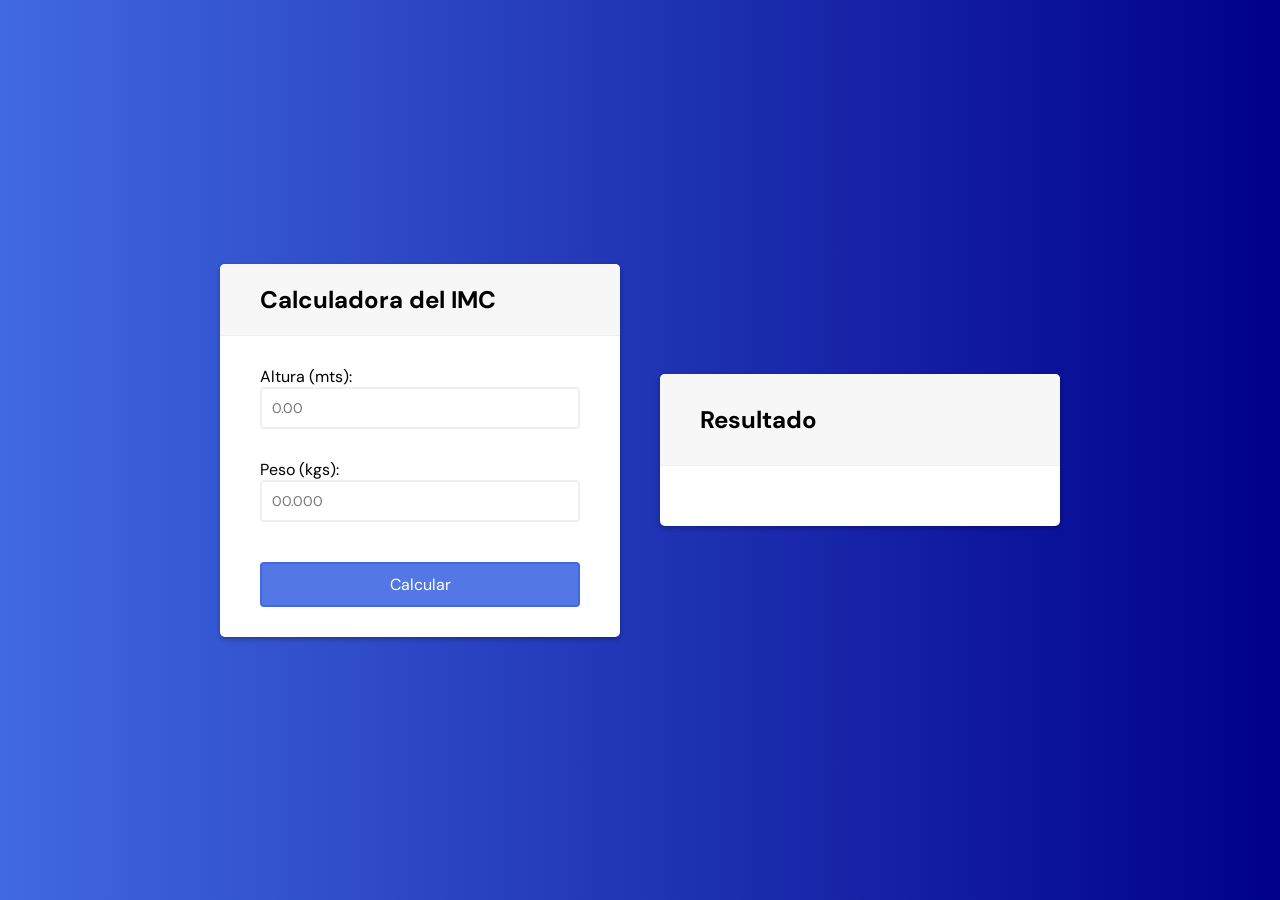
<file: index.html>
<!DOCTYPE html>
<html lang="es">
<head>
    <meta charset="UTF-8">
    <meta name="viewport" content="width=device-width, initial-scale=1.0">
    <meta name="author" content="Jose Estrada">
    <meta name="description" content="Calculadora del IMC (Indice de Masa Corporal)">
    <meta name="keywords" content="calculadora, imc, salud">
    <link rel="stylesheet" href="imc.css">
    <script src="imc.js"></script>
    <title>Calculadora del IMC</title>
</head>
<body>
    <div id="contenedor">
        <div class="header">
            <h2>Calculadora del IMC</h2>
        </div>
        <div name="frmCalc" id="frmCalc">
        <div class="control">
            <label for="altura">Altura (mts):
                <input type="number" name="altura" id="altura" placeholder="0.00" required min="0" step="0.01">
            </label>
        </div>
        <div class="control">
            <label for="peso">Peso (kgs):
                <input type="number" name="peso" id="peso" placeholder="00.000" required min="0" step="0.001">
            </label>
        </div>
        
        <button id="calcular" onclick="obtenerResultado()">Calcular</button>
    </div>
    </div>

    <div id="resultado">
        <div class="header">
            <h2>Resultado</h2>
        </div>
        <div class="resultado">
        </div>
    </div>
</body>
</html>
</file>
<file: imc.css>
@import url('https://fonts.googleapis.com/css?family=DM+Sans&display=swap');

* {
	box-sizing: border-box;
}

body {
    background: linear-gradient(to right, royalblue, darkblue);
    font-family: 'DM Sans', sans-serif;
	display: flex;
	align-items: center;
	justify-content: center;
	min-height: 100vh;
	margin: 0;
}

#contenedor, #resultado {
    background-color: #fff;
	border-radius: 5px;
	box-shadow: 0 2px 5px rgba(0, 0, 0, 0.3);
	overflow: hidden;
	width: 400px;
    max-width: 100%;
    margin: 20px;
}

.header {
    border-bottom: 1px solid #f0f0f0;
	background-color: #f7f7f7;
	padding: 20px 40px;
}

.header h2 {
    margin: 0;
}

#frmCalc, #resultado>div {
    padding: 30px 40px;
}

#frmCalc .control, #resultado .control {
    margin-bottom: 10px;
	padding-bottom: 20px;
	position: relative;
}


#frmCalc .control label {
	margin-bottom: 5px;
}

#frmCalc .control input {
	border: 2px solid #f0f0f0;
	border-radius: 4px;
	font-family: inherit;
	font-size: 14px;
	padding: 10px;
	width: 100%;
}

#frmCalc .control input:focus {
	outline: 0;
	border-color: royalblue;
}

#frmCalc button {
	background: rgba(65,105,225 ,90%);
	border: 2px solid royalblue;
	border-radius: 4px;
	color: #fff;
	display: block;
	font-family: inherit;
	font-size: medium;
	padding: 10px;
	margin-top: 20px;
	width: 100%;
}
</file>
